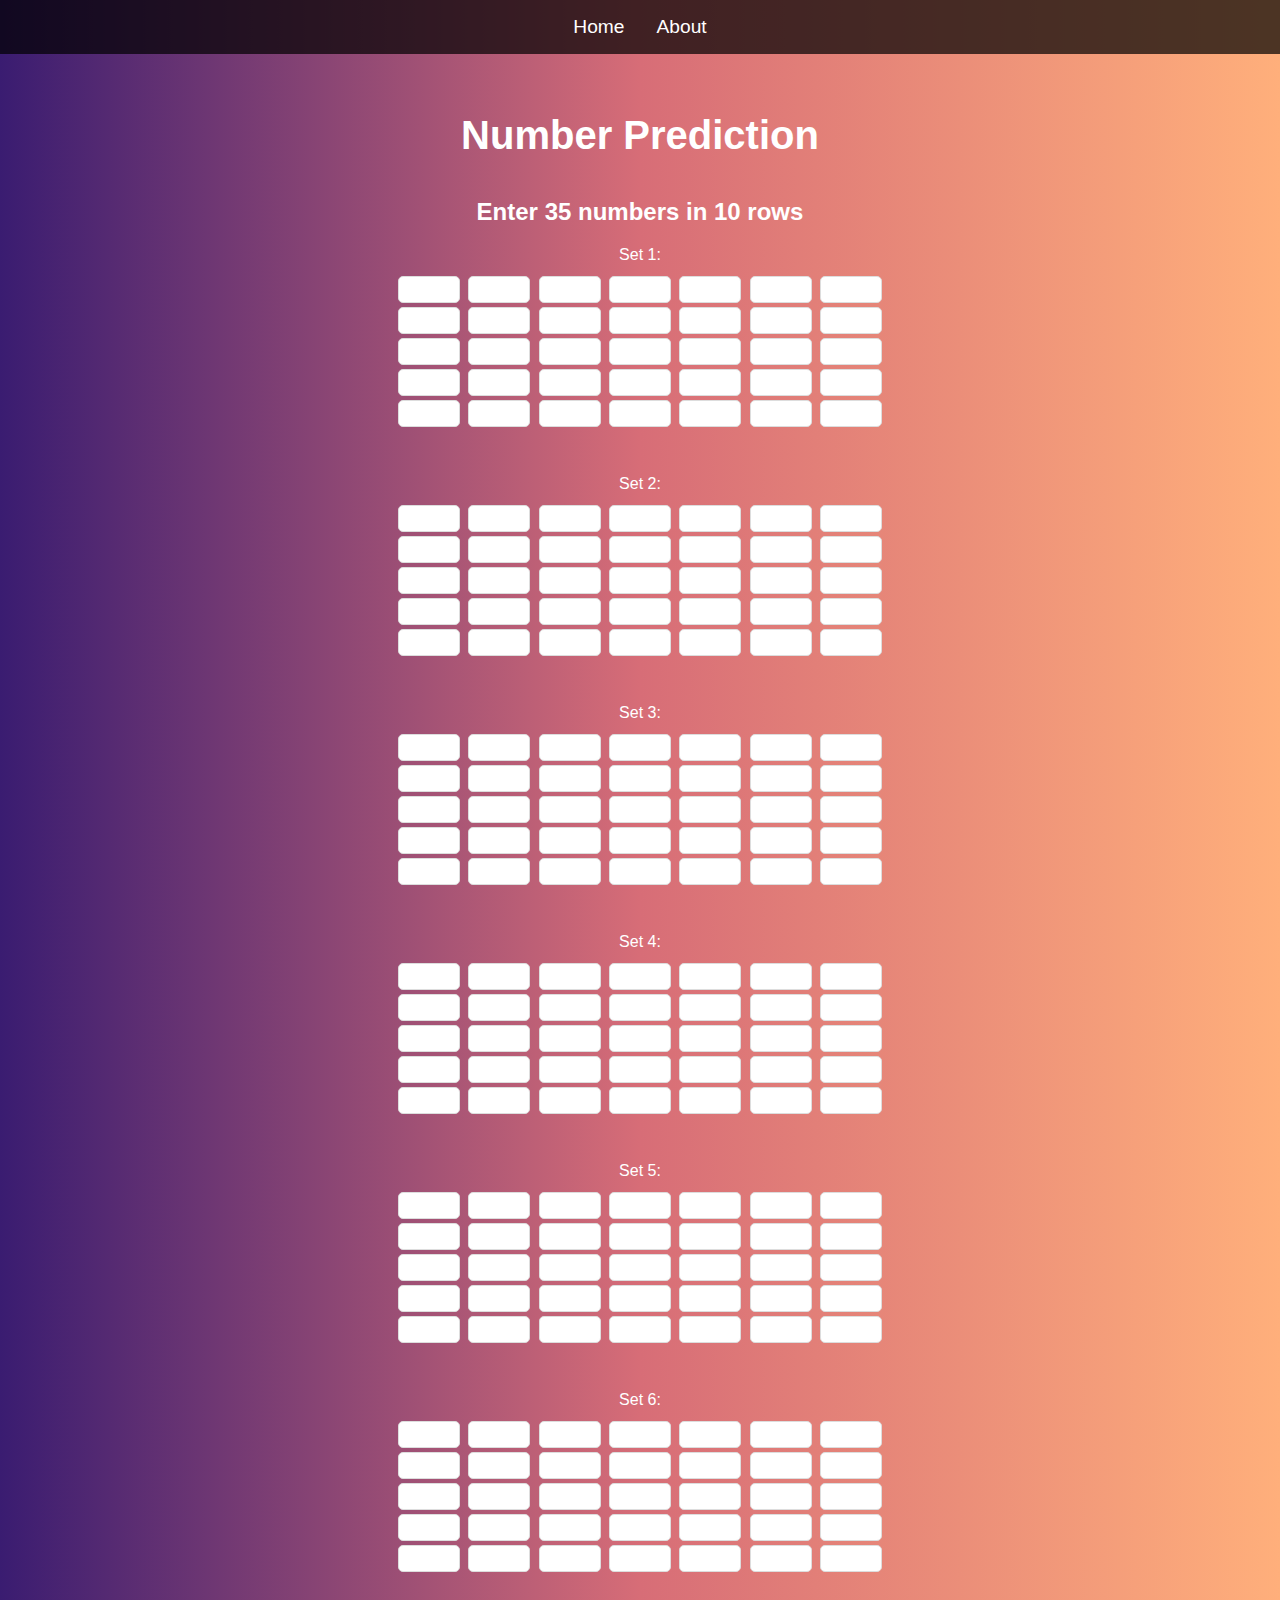
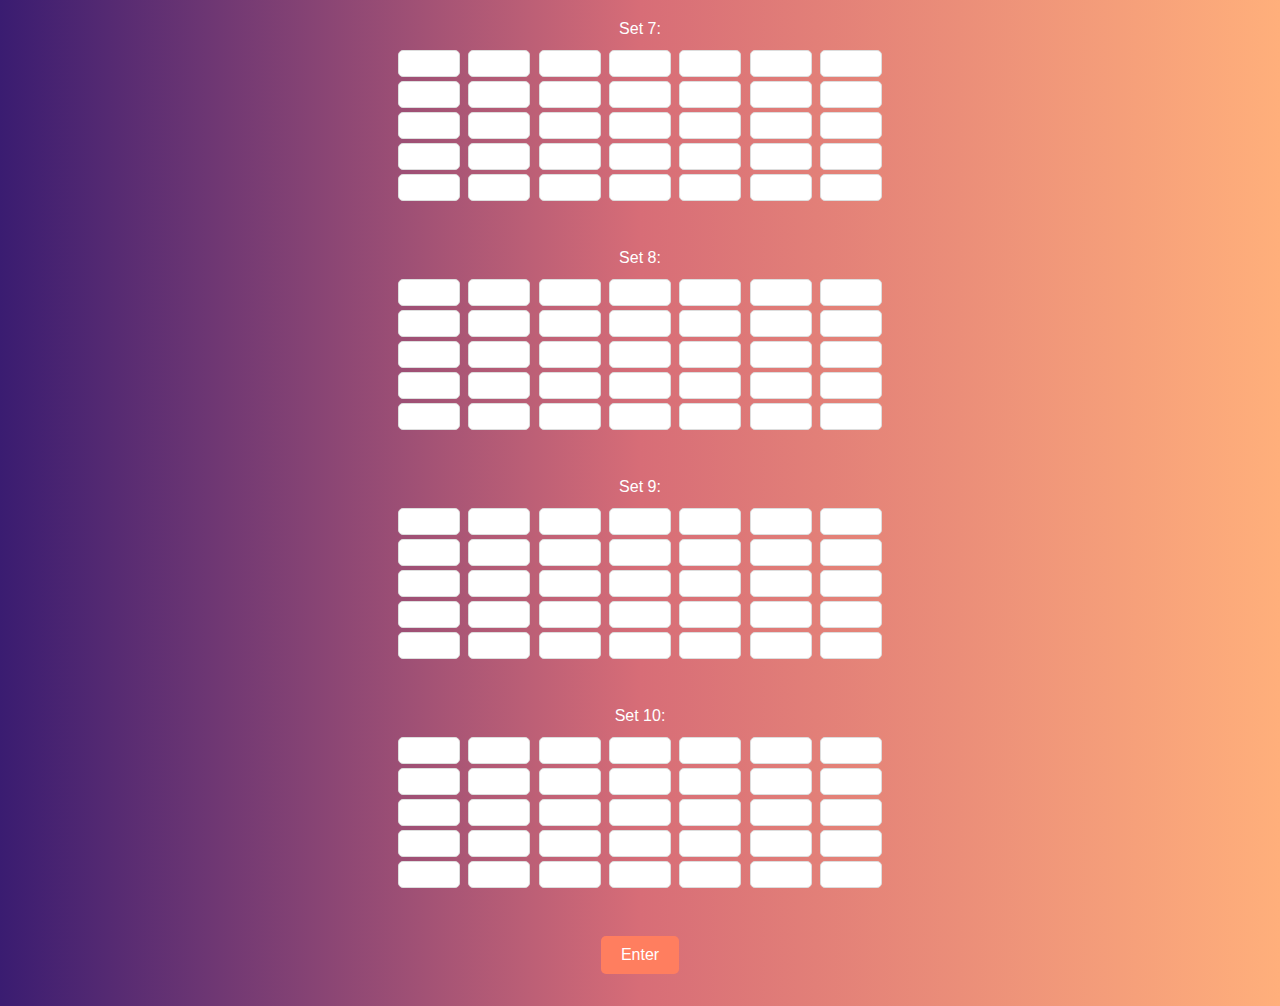
<file: index.html>
<!DOCTYPE html>
<html lang="en">
<head>
    <meta charset="UTF-8">
    <meta name="viewport" content="width=device-width, initial-scale=1.0">
    <title>Number Prediction</title>
    <link rel="stylesheet" href="style.css">
</head>
<body>
    <nav>
        <ul>
            <li><a href="index.html">Home</a></li>
            <li><a href="about.html">About</a></li>
        </ul>
    </nav>
    <main>
        <h1>Number Prediction</h1>
        <div id="form-section">
            <h2>Enter 35 numbers in 10 rows</h2>
            <form id="numberForm">
                <div id="input-fields">
                    <!-- Input fields generated by JavaScript -->
                </div>
                <input type="submit" onclick="DOMContentLoaded" value="Enter">
            </form>
        </div>
        <div id="result-section">
            <!-- Results will be displayed here -->
        </div>
    </main>
    <script src="script.js"></script>
</body>
</html>
</file>
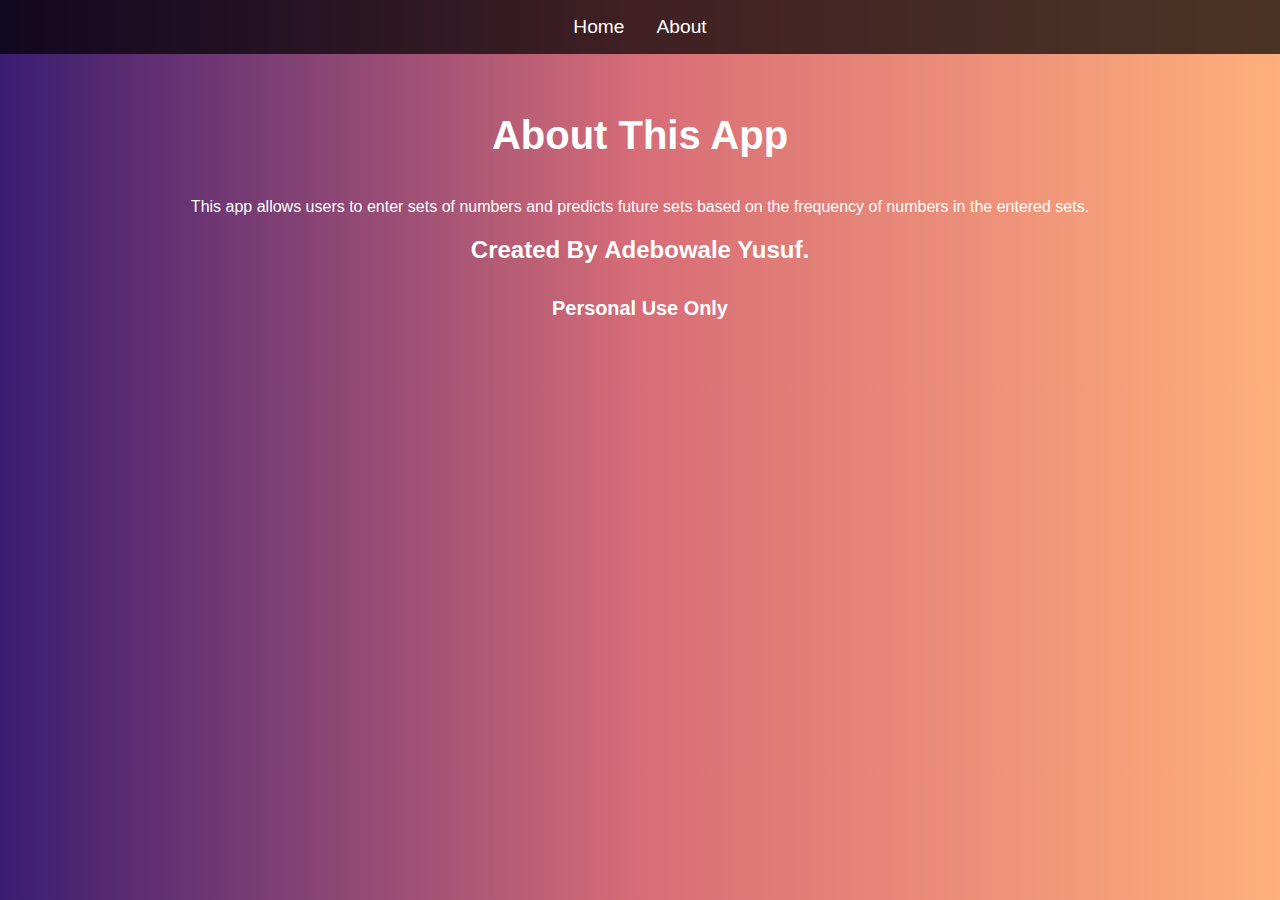
<file: about.html>
<!DOCTYPE html>
<html lang="en">
<head>
    <meta charset="UTF-8">
    <meta name="viewport" content="width=device-width, initial-scale=1.0">
    <title>About</title>
    <link rel="stylesheet" href="style.css">
</head>
<body>
    <nav>
        <ul>
            <li><a href="index.html">Home</a></li>
            <li><a href="about.html">About</a></li>
        </ul>
    </nav>
    <main>
        <h1>About This App</h1>
        <p>This app allows users to enter sets of numbers and predicts future sets based on the frequency of numbers in the entered sets.</p>
        <h2>Created By <strong>Adebowale Yusuf. <h5>Personal Use Only</h5></strong></h2>
    </main>
    <script src="script.js"></script>
</body>
</html>
</file>
<file: style.css>
body {
    font-family: Arial, sans-serif;
    margin: 0;
    padding: 0;
    background: linear-gradient(to right, #3a1c71, #d76d77, #ffaf7b);
    color: #fff;
}

nav {
    background: rgba(0, 0, 0, 0.7);
    padding: 1em;
}

nav ul {
    list-style: none;
    display: flex;
    justify-content: center;
    padding: 0;
    margin: 0;
}

nav ul li {
    margin: 0 1em;
}

nav ul li a {
    text-decoration: none;
    color: #fff;
    font-size: 1.2em;
}

main {
    padding: 2em;
    text-align: center;
}

h1 {
    font-size: 2.5em;
    margin-bottom: 1em;
}

table {
    margin: 0 auto;
    border-collapse: collapse;
    width: 90%;
    max-width: 600px;
    background: rgba(255, 255, 255, 0.9);
    border-radius: 10px;
    overflow: hidden;
}

td, th {
    border: 1px solid #ddd;
    padding: 8px;
    text-align: center;
    color: #000;
}

th {
    background-color: #f2f2f2;
}

form div {
    margin-bottom: 10px;
}

input[type="number"] {
    width: 50px;
    padding: 5px;
    margin: 2px;
    border-radius: 5px;
    border: 1px solid #ddd;
}

input[type="submit"] {
    background: #ff7e5f;
    border: none;
    padding: 10px 20px;
    color: #fff;
    font-size: 1em;
    border-radius: 5px;
    cursor: pointer;
    transition: background 0.3s;
}

input[type="submit"]:hover {
    background: #feb47b;
}
</file>
